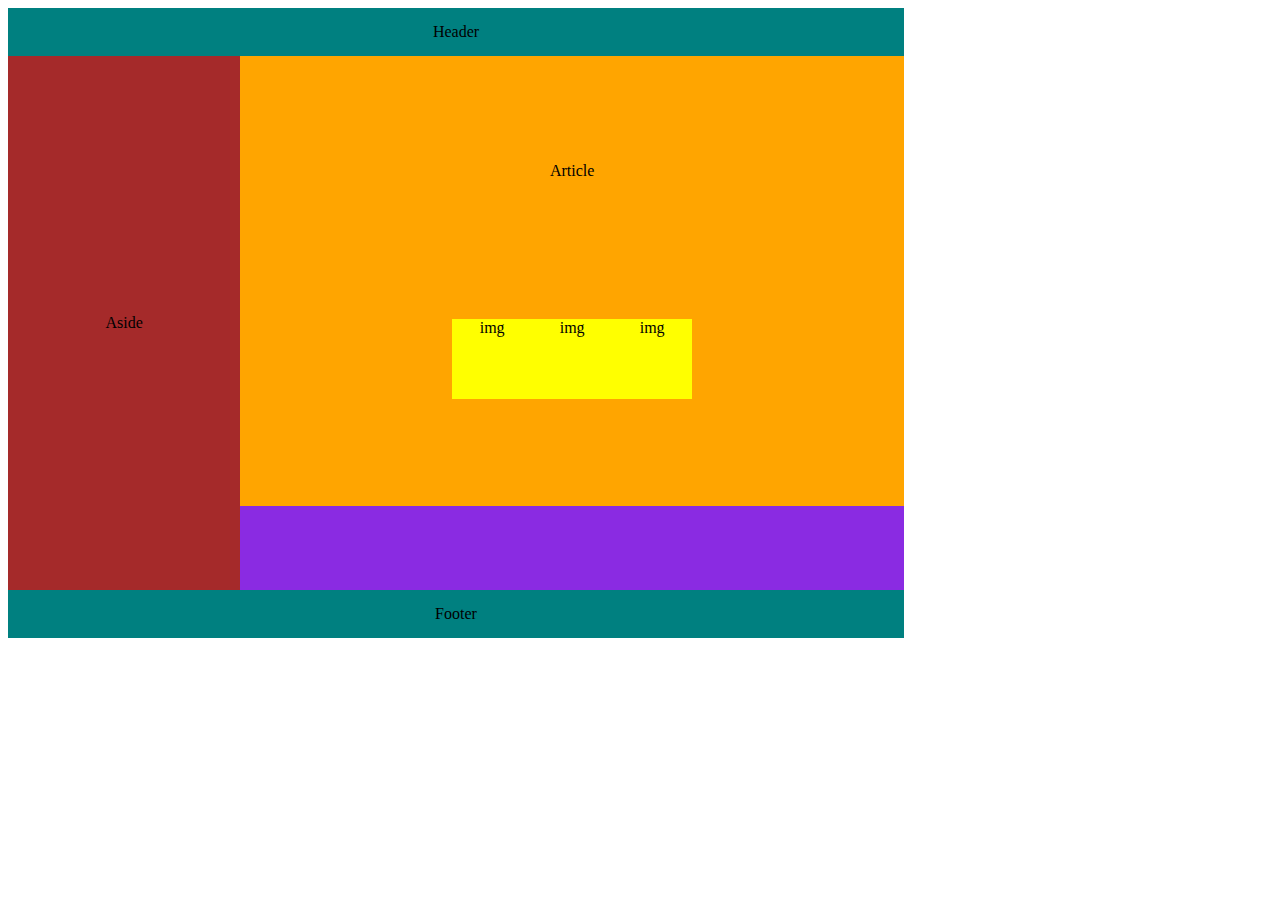
<file: day10/index.html>
<!DOCTYPE html>
<html lang="en">
<head>
    <meta charset="UTF-8">
    <meta name="viewport" content="width=device-width, initial-scale=1.0">
    <title>Document</title>
    <style>
        main{
            display: flex;
            /* justify-content: center; */
            /* align-content: center; */
            height: 70vh;
            width: 70vw;
            text-align: center;
            align-content: center;
            flex-direction: column;

        }
        header,footer{
            height: 4em;
            width: 100%;
            background-color:teal ;
            text-align: center;
            align-content: center;
        }

        .body{
            display: flex;
            height: 80vh;
            background-color: blueviolet;
            justify-content: space-between;
            /* align-items: center; */
            /* gap: 3em; */
            /* flex-direction: column; */
        }
        aside{
            width: 30%;
            height: 100%;
            background-color: brown;
            text-align: center;
            align-content: center;
        }
        article{
            width: 60vw;
            background-color: orange;
            height: 50vh;
            display: flex;
            justify-content: space-evenly;
            align-content: end;
            flex-direction: column;
            gap: 2em;
            text-align: center;
            align-items: center;

        }
        .article-img{
            display: flex;
            justify-content: space-between;
            align-items: end;
            /* gap: 0.5em; */

        }
        .img{
            height: 5em;
            width: 5em;
            background-color: yellow;
        }

    </style>
</head>
<body>
    <main>
        <header>Header</header>
        <div class="body">
            <aside>Aside</aside>
            <article>
                Article
                <div class="article-img">
                    <div class="img">img</div>
                    <div class="img">img</div>
                    <div class="img">img</div>
                </div>
            </article>
        </div>
        <footer>Footer</footer>
    </main>
</body>
</html>
</file>
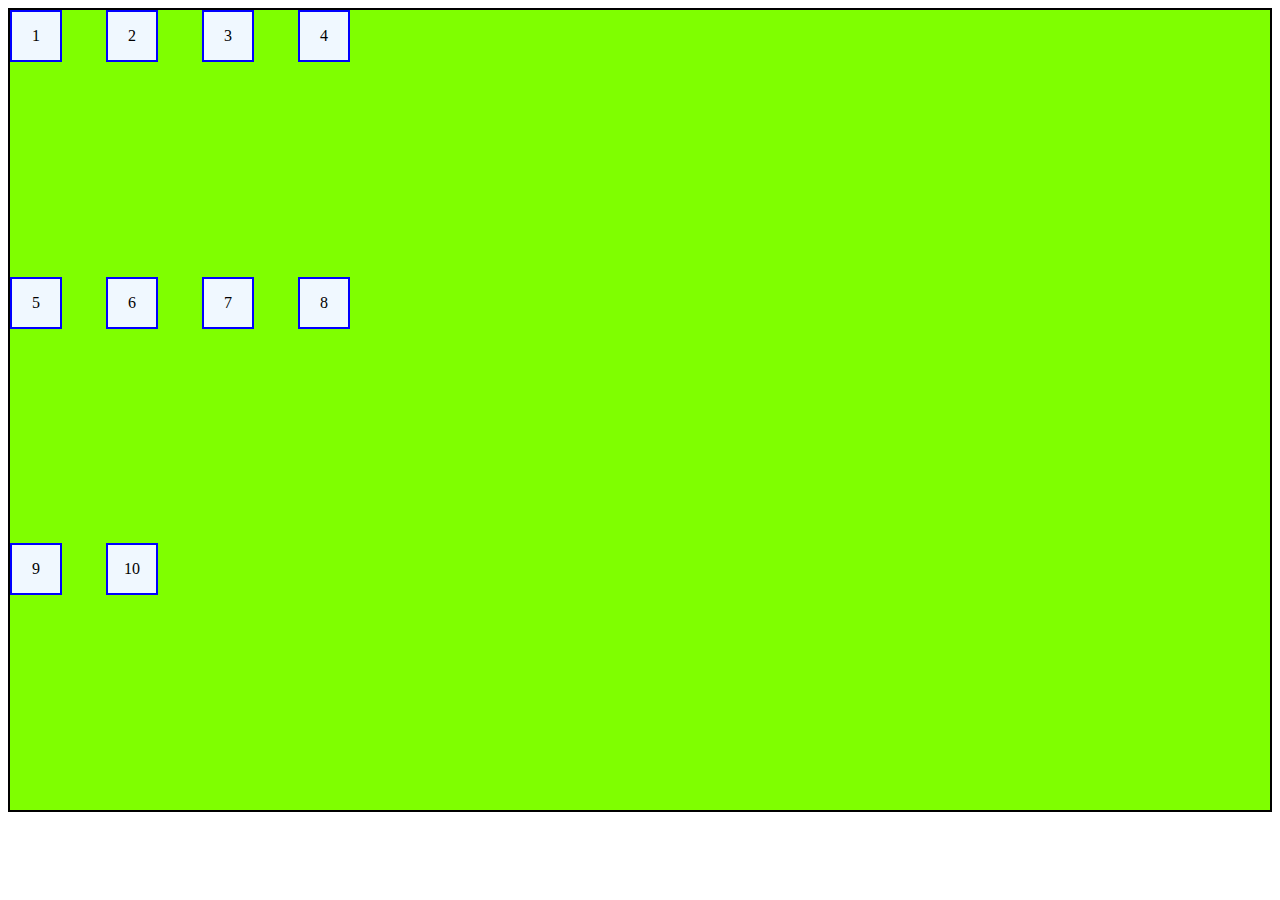
<file: day11/index.html>
<!DOCTYPE html>
<html lang="en">
<head>
    <meta charset="UTF-8">
    <meta name="viewport" content="width=device-width, initial-scale=1.0">
    <title>Document</title>
    <style>
        .parent{
            height: 50em;
            border: 2px solid black;
            display: grid;
            background-color: chartreuse;
            grid-template-columns: 6em 6em 6em 6em;
            /* grid-template-columns: 1fr 1fr 1fr; */
            /* grid-template-columns: auto auto auto; equally duvudes the space between the content */
            /* grid-template-columns: 1fr 1fr 1fr; */
            
            /* grid-template-columns: repeat(2,1fr ) ; */
            /* gap: 3em; */

            /* justify-content: start; */
            /* justify-content: center; */
            /* justify-content: end; */
            /* justify-content: space-around; */
            /* justify-content: space-between; */
            /* justify-content: space-evenly; */

            
            /* align-items: start; */
            /* align-items: center; */
            /* align-items: end; */
            /* align-items: space-around; */
            align-items: space-between;
            /* align-items: space-evenly; */
            
        }
        .child{
            height: 3em;
            width: 3em;
            border: 2px solid blue;
            background-color: aliceblue;
            
            font-size: 1em;
            text-align: center;
            align-content: center;
        }
        /* #child1{ */
            /* justify-self: center; */
            /* justify-self: start; */
            /* justify-self: end; */
            /* grid-column-start: 1; */
            /* grid-column-end: 4; */
            /* grid-row-start: 1; */
            /* grid-row-end: 4; */
        /* } */
    </style>
</head>
<body>
    <div class="parent">
        <div class="child" id="child1">1</div>
        <div class="child">2</div>
        <div class="child">3</div>
        <div class="child">4</div>
        <div class="child">5</div>
        <div class="child">6</div>
        <div class="child">7</div>
        <div class="child">8</div>
        <div class="child">9</div>
        <div class="child">10</div>
    </div>
</body>
</html>
</file>
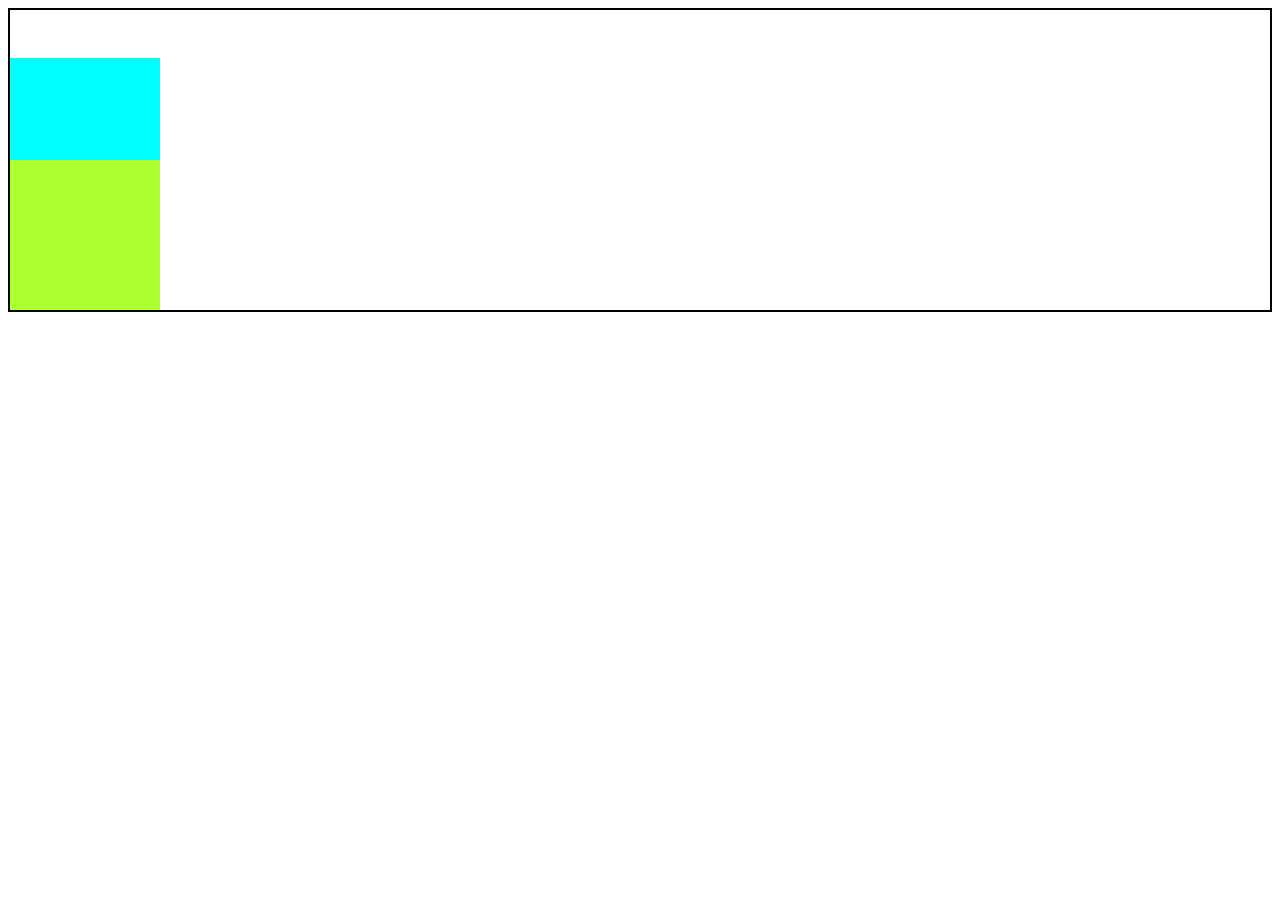
<file: day12/index.html>
<!DOCTYPE html>
<html lang="en">
<head>
    <meta charset="UTF-8">
    <meta name="viewport" content="width=device-width, initial-scale=1.0">
    <title>Document</title>
</head>

    <style>
        .parent{
            border: 2px solid black;
        }
        .child{
            height: 150px;
            width: 150px;
            background-color: aqua;
            position: relative;
            top: 3rem;
            z-index: 1;
        }
        .child1{
            height: 150px;
            width: 150px;
            position: relative;
            background-color: greenyellow;
            z-index: 2;
        }
    </style>
<body>
    <div class="parent">
        <div class="child"></div>
        <div class="child1"></div>
    </div>
</body>
</html>
</file>
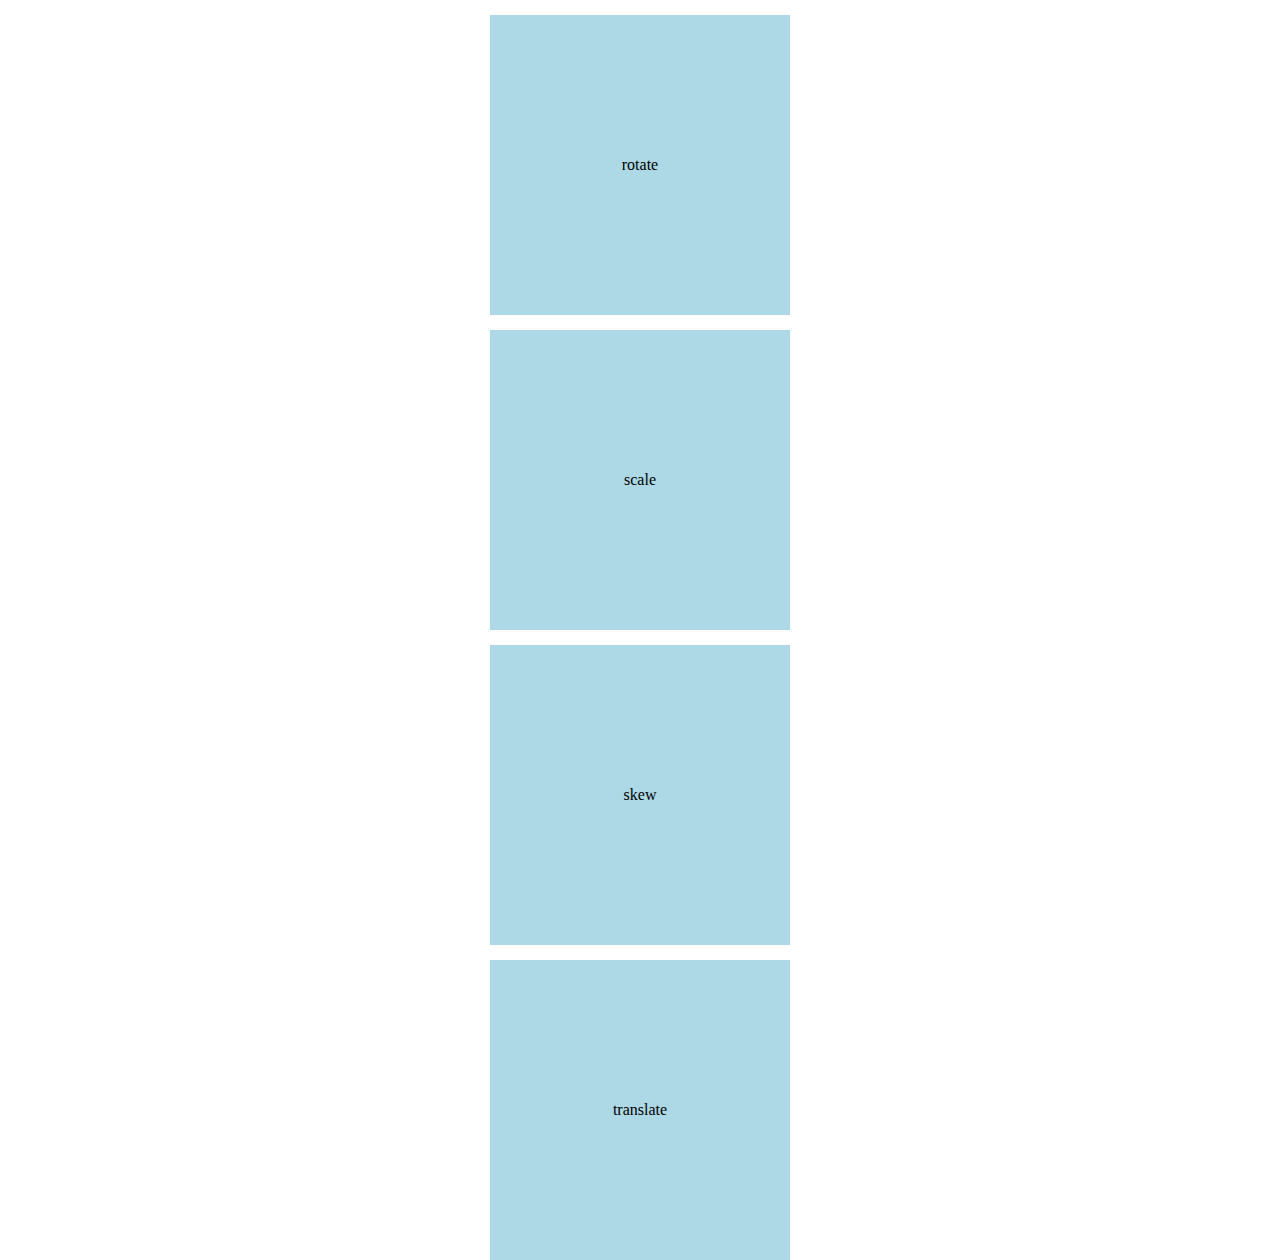
<file: day14/index.html>
<!DOCTYPE html>
<html lang="en">
<head>
    <meta charset="UTF-8">
    <meta name="viewport" content="width=device-width, initial-scale=1.0">
    <title>Document</title>
    <style>
        .parent{
            background-color: lightcoral;
            height: 300px;
            width: 300px;
            margin: auto;
        }
        .box{
            background-color: lightblue;
            height: 300px;
            width: 300px;
            margin: auto;
            transition: all 1s;
            align-content: center;
            text-align: center;
            margin-top: 5%;
            
            
        }
        .rotate:hover{
            /* transform: rotate(360deg); */
            transform: rotateX(360deg);
            transform: rotateY(90deg);
            cursor: pointer;
            animation-iteration-count: infinite;
            animation-name: spinner;
        }

        .scale:hover{
            
            transform: scale(2);
            /* transform: scaleX(2); */
            /* transform: scaleY(2); */
        }

        .skew:hover{
            transform: skew(3);
            transform: skewY();
            transform: skewX();
        }

        .translate:hover{
            transform: translate(100px,100px);
            /* transform: translateY(200px); */
            /* transform: translateX(200px); */
        }

        @keyframes spinner {
            0%{
                transform: rotate(90deg);
            }
            25%{
                transform: rotate(180deg);
            }
            50%{
                transform: rotate(270deg);
            }
            75%{
                transform: rotate(360deg);
            }
            100%{
                transform: rotate(0deg);
            }
        }
    </style>
</head>
<body>
    <div class="parent">
        <div class="box rotate">rotate</div>
        <div class="box scale">scale</div>
        <div class="box skew">skew</div>
        <div class="box translate">translate</div>
    </div>
</body>
</html>
</file>
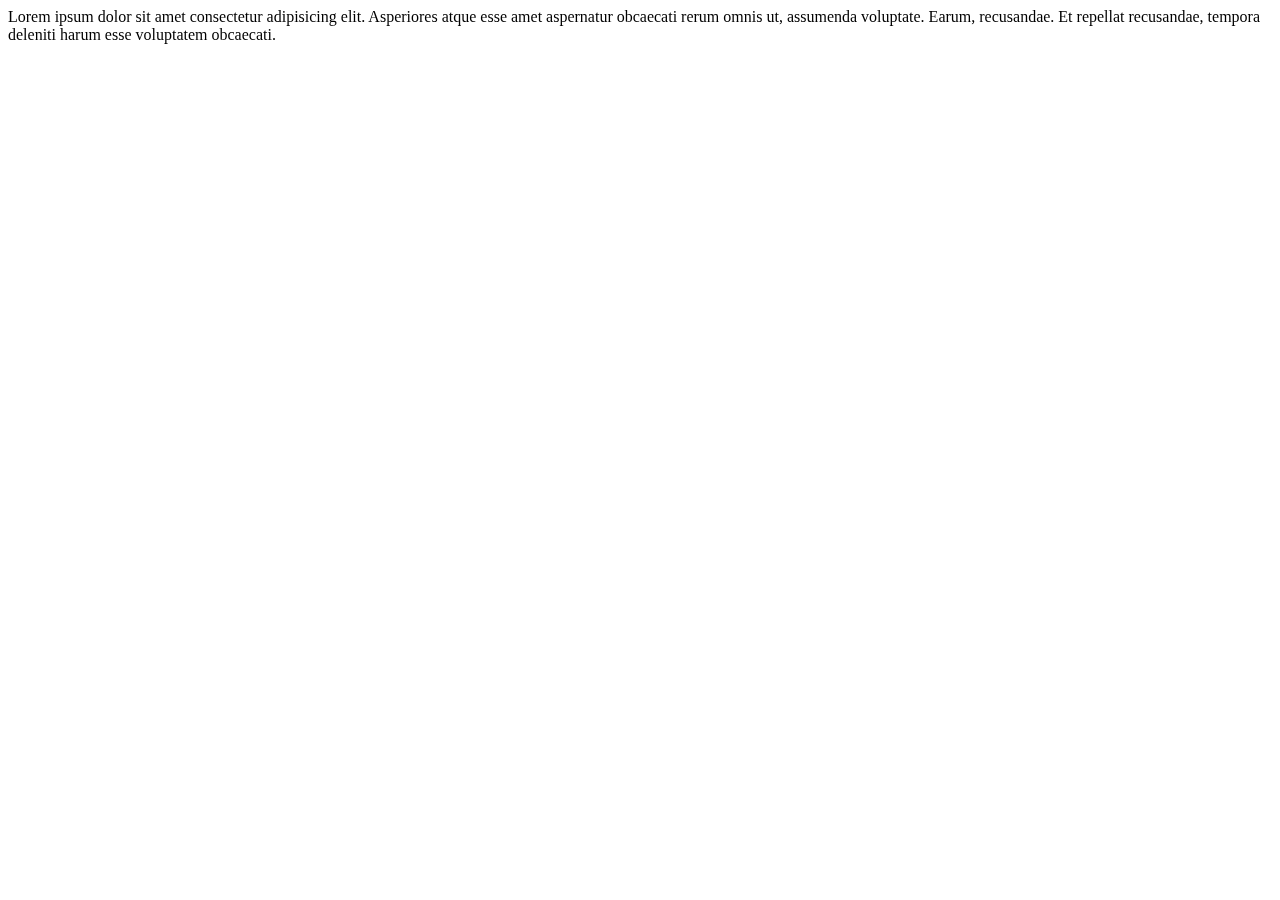
<file: day9/index.html>
<!DOCTYPE html>
<html lang="en">
<head>
    <meta charset="UTF-8">
    <meta name="viewport" content="width=device-width, initial-scale=1.0">
    <title>Document</title>
    <link rel="stylesheet" href="https://unpkg.com/aos@next/dist/aos.css" />
</head>
<body>


    <div data-aos="fade-in">Lorem ipsum dolor sit amet consectetur adipisicing elit. Asperiores atque esse amet aspernatur obcaecati rerum omnis ut, assumenda voluptate. Earum, recusandae. Et repellat recusandae, tempora deleniti harum esse voluptatem obcaecati.</div>



    <div
    data-aos="fade-up"
    data-aos-offset="200"
    data-aos-delay="50"
    data-aos-duration="1000"
    data-aos-easing="ease-in-out"
    data-aos-mirror="true"
    data-aos-once="false"
    data-aos-anchor-placement="top-center"
    >

    </div>

    <script src="https://unpkg.com/aos@next/dist/aos.js"></script>
    <script>
      AOS.init();
    </script>
</body>
</html>
</file>
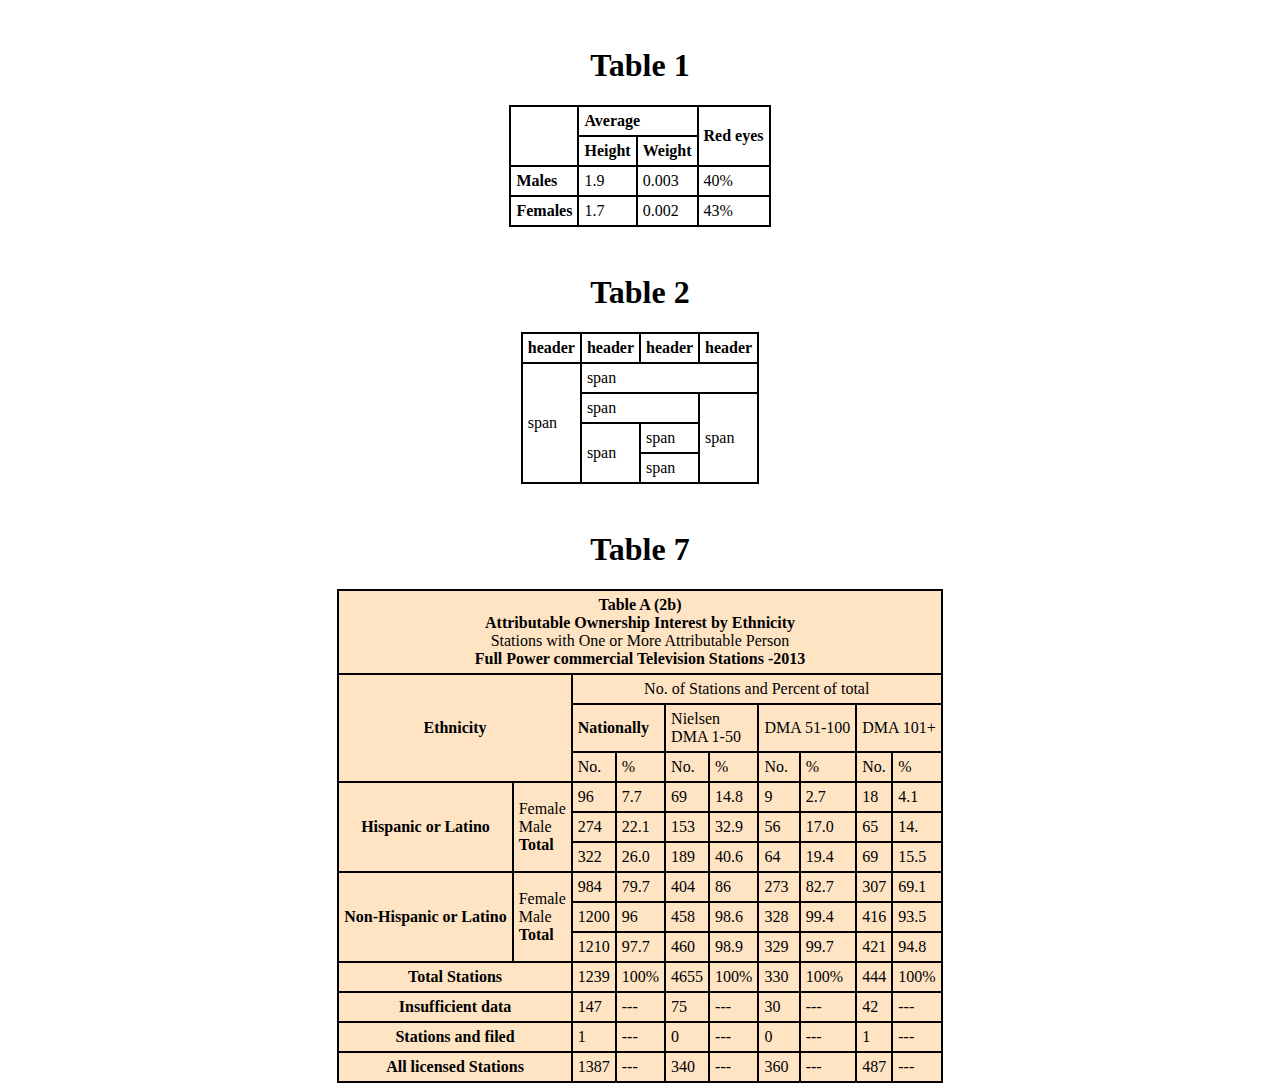
<file: day 3/day3-task.html>
<!DOCTYPE html>
<html lang="en">
<head>
    <meta charset="UTF-8">
    <meta name="viewport" content="width=device-width, initial-scale=1.0">
    <title>day 2 task</title>
    <style>
        table {
            border-collapse: collapse;
            
        }
        th,td{
            border:2px solid black;
            padding: 5px;
        }
        .table{
            display: flex;
            flex-direction: column ;
            justify-content: center;
            align-items: center;
             margin-top: 2% 
        }
        .text-center{
            text-align: center;
        }
        .table7 > table{
            background-color: bisque;
        }
    </style>
</head>

<body>
    <div class=" table table1" >
        <h1>Table 1</h1>
        <table>
            <thead>
                <tr>
                    <td rowspan="2"></td>
                    <td colspan="2"><strong>Average</strong> </td>
                    <td rowspan="2"><strong>Red eyes</strong></td>
                </tr>
                <tr>
                    
                    <td ><strong>Height</strong></td>
                    <td><strong>Weight</strong></td>
                </tr>
            </thead>
            <tbody>
                
            
                <tr>
                    <td><strong>Males</strong></td>
                    <td>1.9</td>
                    <td>0.003</td>
                    <td>40%</td>
                </tr>
            
                <tr>
                    <td><strong>Females</strong></td>
                    <td>1.7</td>
                    <td>0.002</td>
                    <td>43%</td>
                </tr>
            </tbody> 
        </table>
    </div>
    <div class="table table2" >
        <h1>Table 2</h1>
        <table>
            <thead>
                <tr>
                    <td><strong>header</strong> </td>
                    <td><strong>header</strong> </td>
                    <td><strong>header</strong> </td>
                    <td><strong>header</strong> </td>
                </tr>
            </thead>
            <tbody>
                
                <tr>
                    <td rowspan="4">span</td>
                    <td colspan="3">span</td>
                </tr>
                <tr>
                    <td colspan="2">span</td>
                    <td rowspan="3">span</td>
                </tr>
                <tr>
                    <td rowspan="2">span</td>
                    <td>span</td>
                </tr>
                <tr>
                    <td>span</td>
                </tr>
            
                
            </tbody> 
        </table>
    </div>
    <div class="table table7" >
        <h1 >Table 7</h1>
        <table >
            <thead>
                <tr >
                    <td class="text-center" colspan="16" >
                        <strong>Table A (2b)</strong><br>
                        <strong>Attributable Ownership Interest by Ethnicity</strong><br>
                        Stations with One or More Attributable Person <br>
                        <strong>Full Power commercial Television Stations -2013</strong>
                    </td>
                </tr>
            </thead>
            <tbody>
                <tr>
                    <td colspan="2" rowspan="3" class="text-center">
                        <strong>
                            Ethnicity
                        </strong>
                    </td>
                    <td colspan="8" class="text-center">No. of Stations and Percent of total </td>
                </tr>
                <tr>
                    <td colspan="2"><strong>Nationally</strong></td>
                    <td colspan="2">Nielsen <br>
                        DMA 1-50</td>
                    <td colspan="2">DMA 51-100</td>
                    <td colspan="2">DMA 101+</td>
                </tr>
                <tr>
                    <td>No.</td>
                    <td>%</td>
                    <td>No.</td>
                    <td>%</td>
                    <td>No.</td>
                    <td>%</td>
                    <td>No.</td>
                    <td>%</td>
                </tr>
                <tr>
                    <td rowspan="3" class="text-center"><strong>Hispanic or Latino</strong></td>
                    <td rowspan="3">Female <br> Male <br> <strong> Total</strong></td>
                    <td>96</td>
                    <td>7.7</td>
                    <td>69</td>
                    <td>14.8</td>
                    <td>9</td>
                    <td>2.7</td>
                    <td>18</td>
                    <td>4.1</td>
                </tr>
                <tr>
                    <td>274</td>
                    <td>22.1</td>
                    <td>153</td>
                    <td>32.9</td>
                    <td>56</td>
                    <td>17.0</td>
                    <td>65</td>
                    <td>14.</td>
                </tr>
                <tr>
                    <td>322</td>
                    <td>26.0</td>
                    <td>189</td>
                    <td>40.6</td>
                    <td>64</td>
                    <td>19.4</td>
                    <td>69</td>
                    <td>15.5</td>
                </tr>
                <tr>
                    <td rowspan="3" class="text-center"><strong>Non-Hispanic or Latino</strong></td>
                    <td rowspan="3">Female <br> Male <br> <strong> Total</strong></td>
                    <td>984</td>
                    <td>79.7</td>
                    <td>404</td>
                    <td>86</td>
                    <td>273</td>
                    <td>82.7</td>
                    <td>307</td>
                    <td>69.1</td>
                </tr>
                <tr>
                    <td>1200</td>
                    <td>96</td>
                    <td>458</td>
                    <td>98.6</td>
                    <td>328</td>
                    <td>99.4</td>
                    <td>416</td>
                    <td>93.5</td>
                </tr>
                <tr>
                    <td>1210</td>
                    <td>97.7</td>
                    <td>460</td>
                    <td>98.9</td>
                    <td>329</td>
                    <td>99.7</td>
                    <td>421</td>
                    <td>94.8</td>
                </tr>
                <tr>
                    <td colspan="2" class="text-center"><strong>Total Stations</strong></td>
                    <td>1239</td>
                    <td>100%</td>
                    <td>4655</td>
                    <td>100%</td>
                    <td>330</td>
                    <td>100%</td>
                    <td>444</td>
                    <td>100%</td>
                </tr>
                <tr>
                    <td colspan="2" class="text-center"><strong>Insufficient data</strong></td>
                    <td>147</td>
                    <td>---</td>
                    <td>75</td>
                    <td>---</td>
                    <td>30</td>
                    <td>---</td>
                    <td>42</td>
                    <td>---</td>
                </tr>
                <tr>
                    <td colspan="2" class="text-center"><strong>Stations and filed</strong></td>
                    <td>1</td>
                    <td>---</td>
                    <td>0</td>
                    <td>---</td>
                    <td>0</td>
                    <td>---</td>
                    <td>1</td>
                    <td>---</td>
                </tr>
                <tr>
                    <td colspan="2" class="text-center"><strong>All licensed  Stations</strong></td>
                    <td>1387</td>
                    <td>---</td>
                    <td>340</td>
                    <td>---</td>
                    <td>360</td>
                    <td>---</td>
                    <td>487</td>
                    <td>---</td>
                </tr>
            </tbody>
        </table>
    </div>
</body>

</html>
</file>
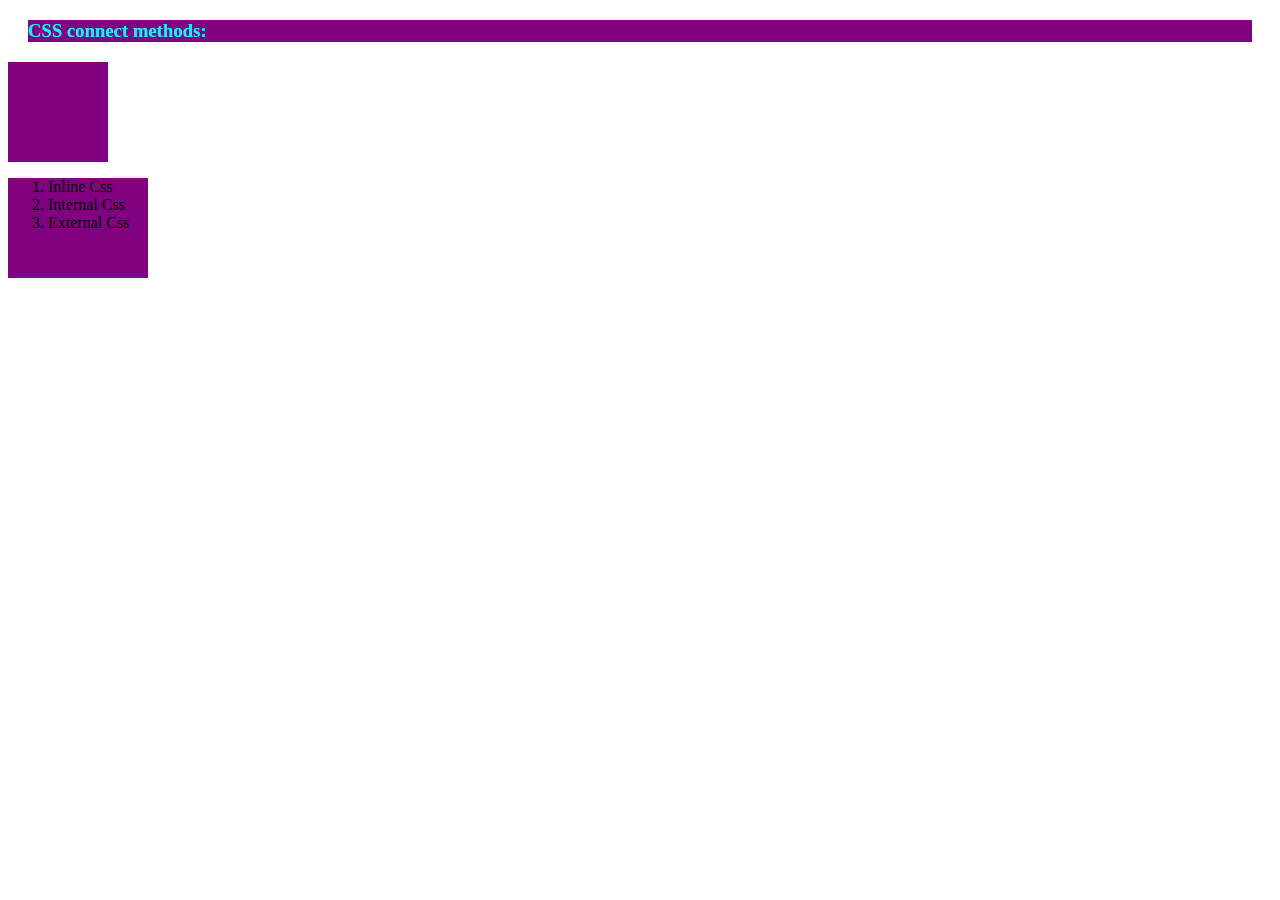
<file: day 4/day4.html>
<!DOCTYPE html>
<html lang="en">

<head>
    <meta charset="UTF-8">
    <meta name="viewport" content="width=device-width, initial-scale=1.0">
    <title>CSS</title>

    <!-- internal css  -->
    <!-- <style>
        /* syntax  */
        /* selector {
            property: value;
        } */

        h3 {
            color: aqua;
        }
    </style> -->

    <link rel="stylesheet" href="./style.css">

</head>

<body>

    <!-- <h3 style="color: aqua;">CSS connect methods:</h3> -->
    <h3>CSS connect methods:</h3>

    <div class="box"></div>

    <ol class="box">
        <li id="inline">Inline Css</li>
        <li>Internal Css</li>
        <li>External Css</li>
    </ol>






</body>

</html>
</file>
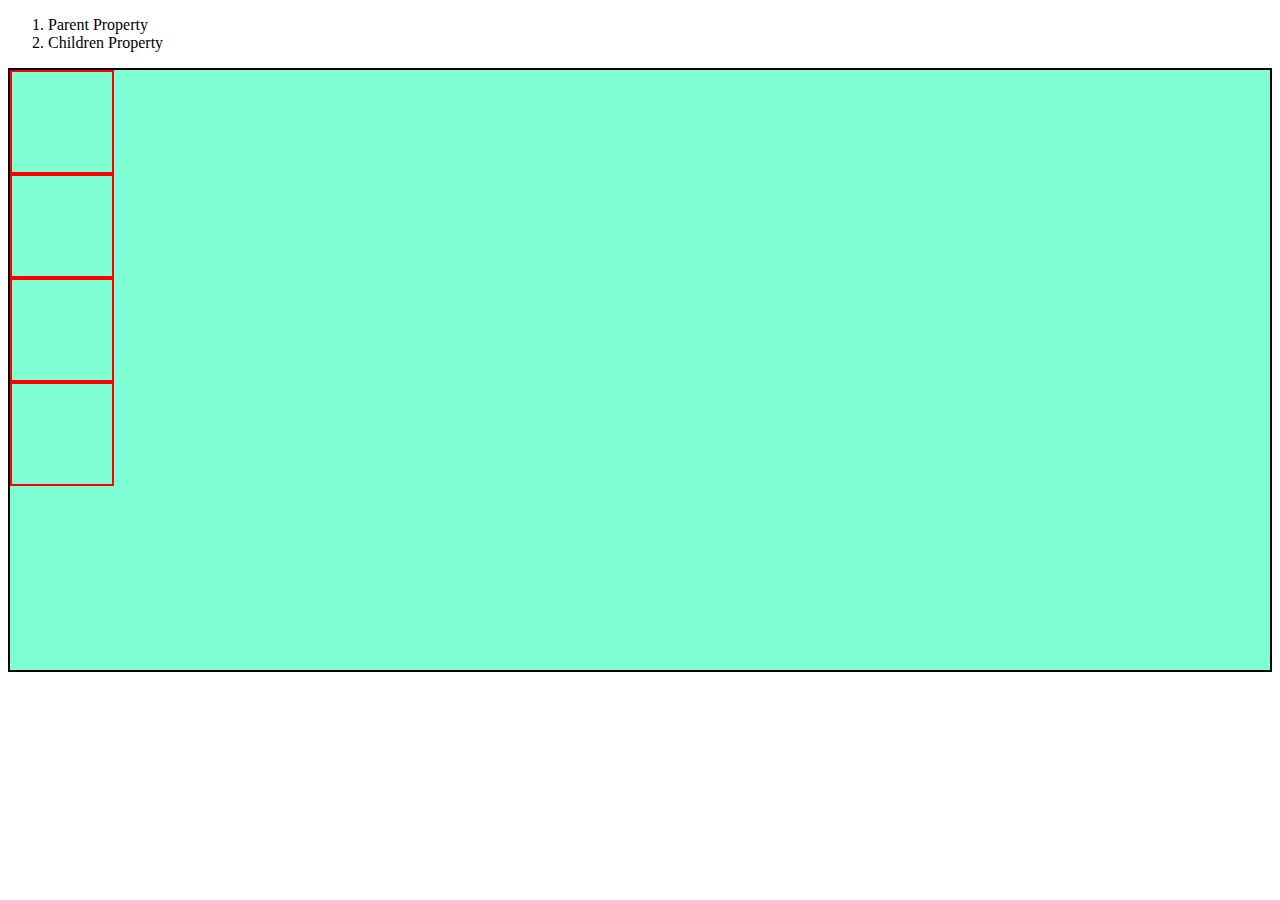
<file: day 4/flexbox.html>
<!DOCTYPE html>
<html lang="en">
<head>
    <meta charset="UTF-8">
    <meta name="viewport" content="width=device-width, initial-scale=1.0">
    <title>Flex Box</title>
    <style>
        .parent {
            border: 2px solid black;
            display: flex;
            background-color: aquamarine;
            height: 600px;

            flex-direction: column;

             /* justify => row  */
            /* align => column  */

            /* justify-content: center; */

            /* justify-content: space-around; */
            /* justify-content: space-between; */
            /* justify-content: center; */

            /* align-items: center; */
            /* align-items: start; */
            /* align-items: end; */
        }
        .child {
            border: 2px solid red;
            height: 100px;
            width: 100px;
        }
    </style>
</head>
<body>

    <ol>
        <li>Parent Property</li>
        <li>Children Property</li>
    </ol>


    <div class="parent">
        <div class="child"></div>
        <div class="child"></div>
        <div class="child"></div>
        <div class="child"></div>
    </div>
    
</body>
</html>
</file>
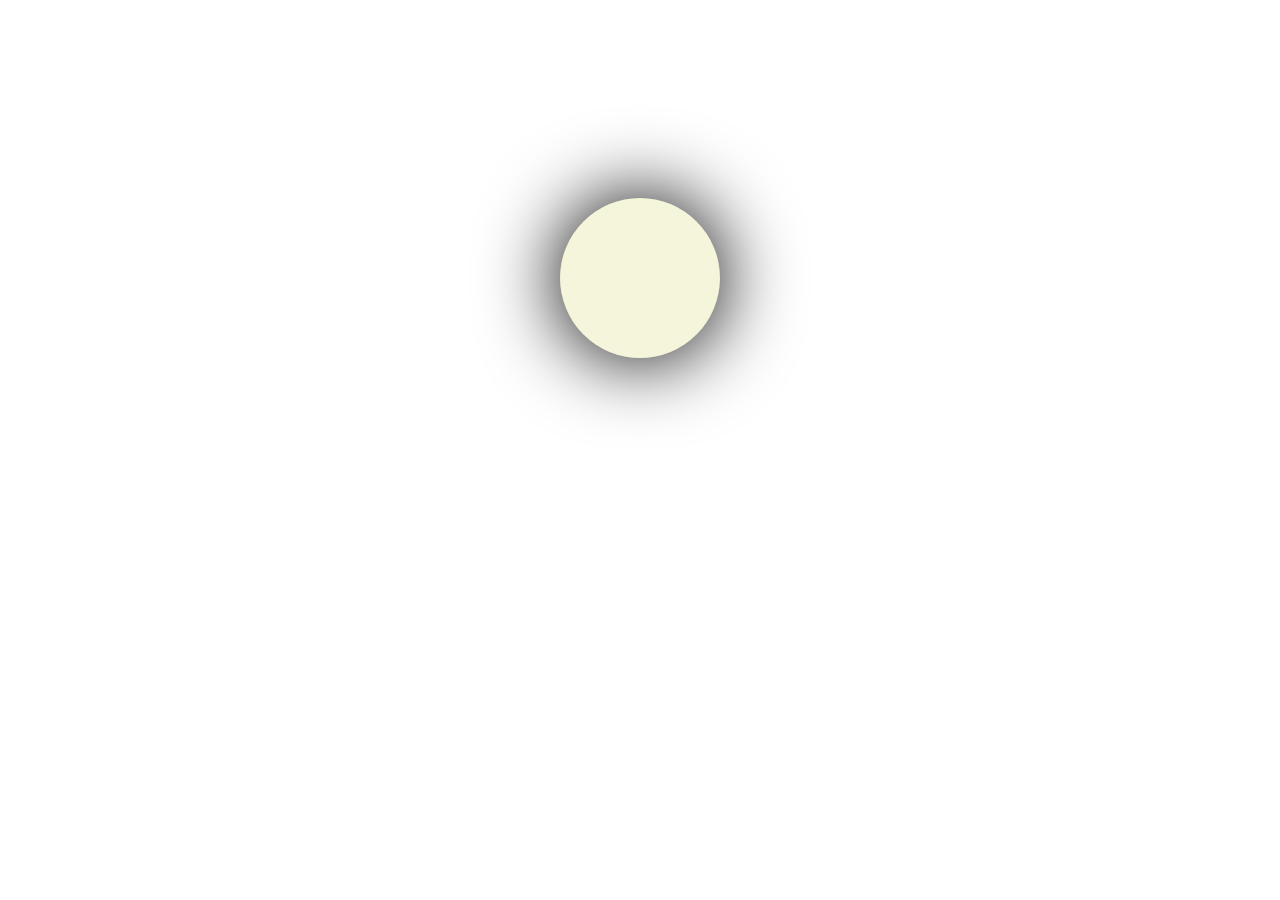
<file: day12/transition.html>
<!DOCTYPE html>
<html lang="en">
<head>
    <meta charset="UTF-8">
    <meta name="viewport" content="width=device-width, initial-scale=1.0">
    <title>transition</title>
    <style>
        /* .box{
            height: 200px;
            width: 200px;
            background-color: aqua;
            margin: 10rem auto ;
        } */

        /* .box:hover{
            scale: 2;
            background-color: blue;
            transition: all   1s ease allow-discrete;
        } */
        body{
            display: flex;
            justify-content: center;
            align-items: center;
        }
        .box{
            border-radius: 50%;
            background-color: beige;
            margin-top: 15%;
            height: 10em;
            width: 10em;
            box-shadow: 0em 0px 5em 1px black ;
        }
        .box:hover{
            background-color:  orange;
            box-shadow: 0em 0em 5em 1px red;
            transition: linear 1s;
            scale: 2;
        }
    </style>
</head>
<body>
    <!-- <div class="box"></div> -->
    <div class="box">

    </div>

    <!-- <img src="moon-png-44673.png" alt="image of moon"> -->

</body>
</html>
</file>
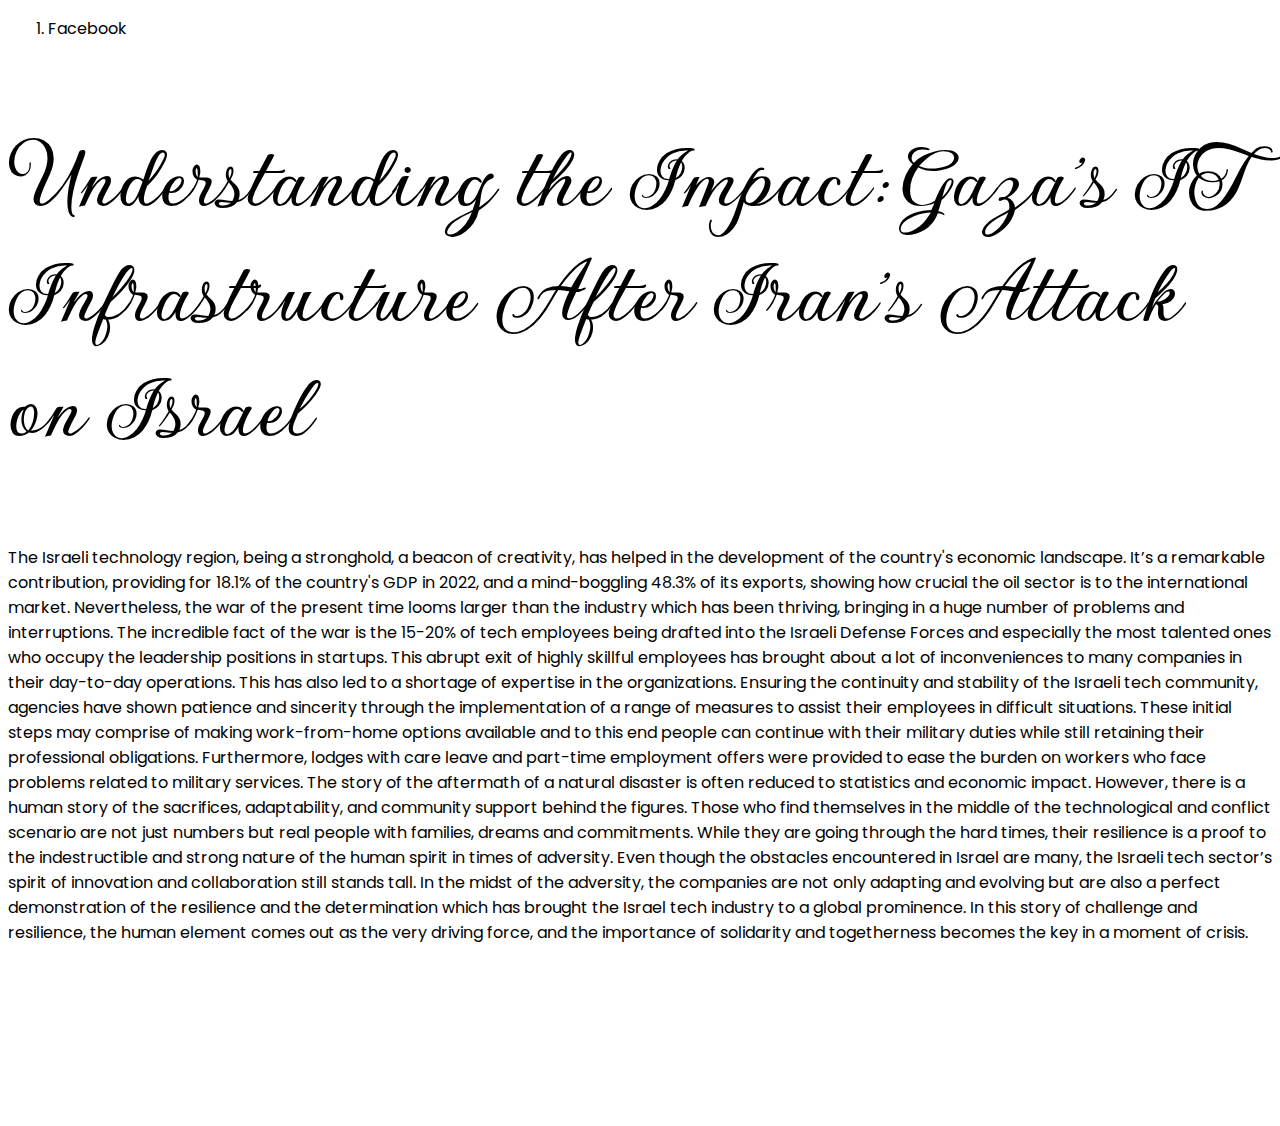
<file: day5/day5.html>
<!DOCTYPE html>
<html lang="en">
<head>
    <meta charset="UTF-8">
    <meta name="viewport" content="width=device-width, initial-scale=1.0">
    <title>Document</title>

    <link rel="preconnect" href="https://fonts.googleapis.com">
    <link rel="preconnect" href="https://fonts.gstatic.com" crossorigin>
    
    <!-- google font cdn -->
    <link href="https://fonts.googleapis.com/css2?family=Poppins:ital,wght@0,100;0,200;0,300;0,400;0,500;0,600;0,700;0,800;0,900;1,100;1,200;1,300;1,400;1,500;1,600;1,700;1,800;1,900&display=swap" rel="stylesheet">
    <link href="https://fonts.googleapis.com/css2?family=Gwendolyn:wght@400;700&family=Poppins:ital,wght@0,100;0,200;0,300;0,400;0,500;0,600;0,700;0,800;0,900;1,100;1,200;1,300;1,400;1,500;1,600;1,700;1,800;1,900&display=swap" rel="stylesheet">
    
    <!-- font awesome cdn -->
    <link rel="stylesheet" href="https://cdnjs.cloudflare.com/ajax/libs/font-awesome/6.5.2/css/all.min.css" integrity="sha512-SnH5WK+bZxgPHs44uWIX+LLJAJ9/2PkPKZ5QiAj6Ta86w+fsb2TkcmfRyVX3pBnMFcV7oQPJkl9QevSCWr3W6A==" crossorigin="anonymous" referrerpolicy="no-referrer" />
    <style>

        body{
            font-family: "Poppins", sans-serif;
        }
        .header{
            font-family: "Gwendolyn", cursive;
            font-size: 6rem;
        }
    </style>

</head>

<body>

        <!-- task -  -->
    <ol>
        <li>Facebook <i class="fa-brands fa-facebook"></i></li>
    </ol>
    <h2 class="header">Understanding the Impact: Gaza's IT Infrastructure After Iran's Attack on Israel</h2>

    <p>The Israeli technology region, being a stronghold, a beacon of creativity, has helped in the development of the country's economic landscape. It’s a remarkable contribution, providing for 18.1% of the country's GDP in 2022, and a mind-boggling 48.3% of its exports, showing how crucial the oil sector is to the international market.
        Nevertheless, the war of the present time looms larger than the industry which has been thriving, bringing in a huge number of problems and interruptions. The incredible fact of the war is the 15-20% of tech employees being drafted into the Israeli Defense Forces and especially the most talented ones who occupy the leadership positions in startups. This abrupt exit of highly skillful employees has brought about a lot of inconveniences to many companies in their day-to-day operations. This has also led to a shortage of expertise in the organizations.
        Ensuring the continuity and stability of the Israeli tech community, agencies have shown patience and sincerity through the implementation of a range of measures to assist their employees in difficult situations. These initial steps may comprise of making work-from-home options available and to this end people can continue with their military duties while still retaining their professional obligations. Furthermore, lodges with care leave and part-time employment offers were provided to ease the burden on workers who face problems related to military services.
        The story of the aftermath of a natural disaster is often reduced to statistics and economic impact. However, there is a human story of the sacrifices, adaptability, and community support behind the figures. Those who find themselves in the middle of the technological and conflict scenario are not just numbers but real people with families, dreams and commitments. While they are going through the hard times, their resilience is a proof to the indestructible and strong nature of the human spirit in times of adversity.
        Even though the obstacles encountered in Israel are many, the Israeli tech sector’s spirit of innovation and collaboration still stands tall. In the midst of the adversity, the companies are not only adapting and evolving but are also a perfect demonstration of the resilience and the determination which has brought the Israel tech industry to a global prominence. In this story of challenge and resilience, the human element comes out as the very driving force, and the importance of solidarity and togetherness becomes the key in a moment of crisis.
    </p>

    <iframe src="https://mindrisers.com.np/" frameborder="0.3"></iframe>
</body>
</html>
</file>
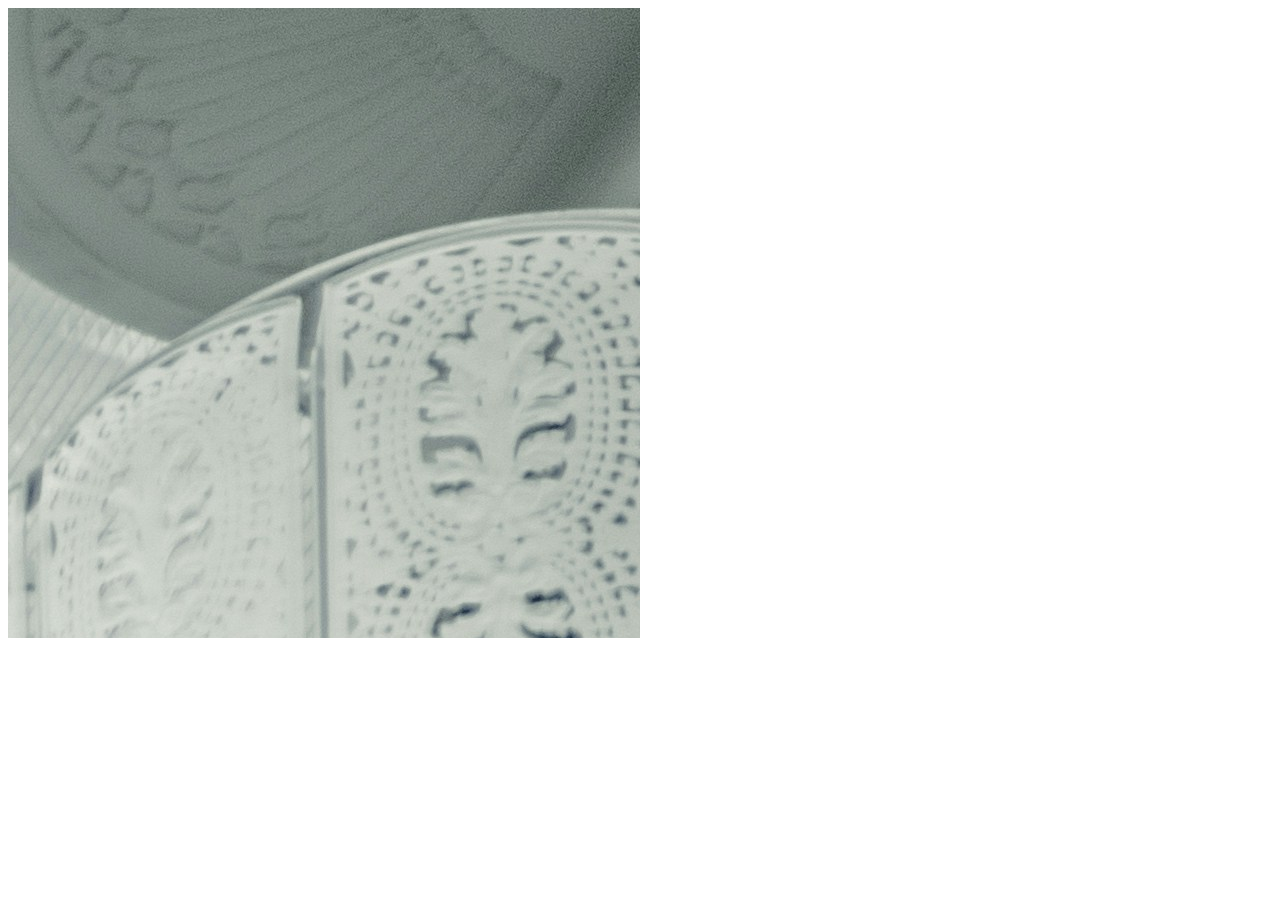
<file: day9/bg-image.html>
<!DOCTYPE html>
<html lang="en">
<head>
    <meta charset="UTF-8">
    <meta name="viewport" content="width=device-width, initial-scale=1.0">
    <title>bg image</title>
    <style>
        .box{
            background-image: url(./../shana-van-roosbroek-aHy1EGkH7K8-unsplash.jpg);
            height: 70vh;
            width: 50%;
            /* background-size:contain ; */
            background-repeat: no-repeat;
            /* background-position: top; */
            /* background-position: bottom; */
            /* background-position: left; */
            /* background-position: right; */
            background-position: top right;
        }
    </style>
</head>
<body>
    <div class="box">

    </div>
    
</body>
</html>
</file>
<file: day 4/style.css>
/* element sector  */
h3 {
    color: aqua;
    background-color: purple;
    /* padding: 20px; */
    /* padding-top: 20px; */
    /* padding-right: 20px; */
    /* padding-left: 20px; */
    /* padding-bottom: 20px; */


    margin: 20px;
    margin-top: 20px;
    margin-bottom: 20px;
    margin-right: 20px;
    margin-left: 20px;
}

/* class => school => 1 - 12 => class */
/* 6 class => 40 students => roll no => id */

/* class selector */
.box {
    height: 100px;
    width: 100px;
    background-color: purple;
}
/* css units  */
/* px = pixel
%,rem,em,vh,vw */

/* #inline {
    color: brown;
} */
</file>
